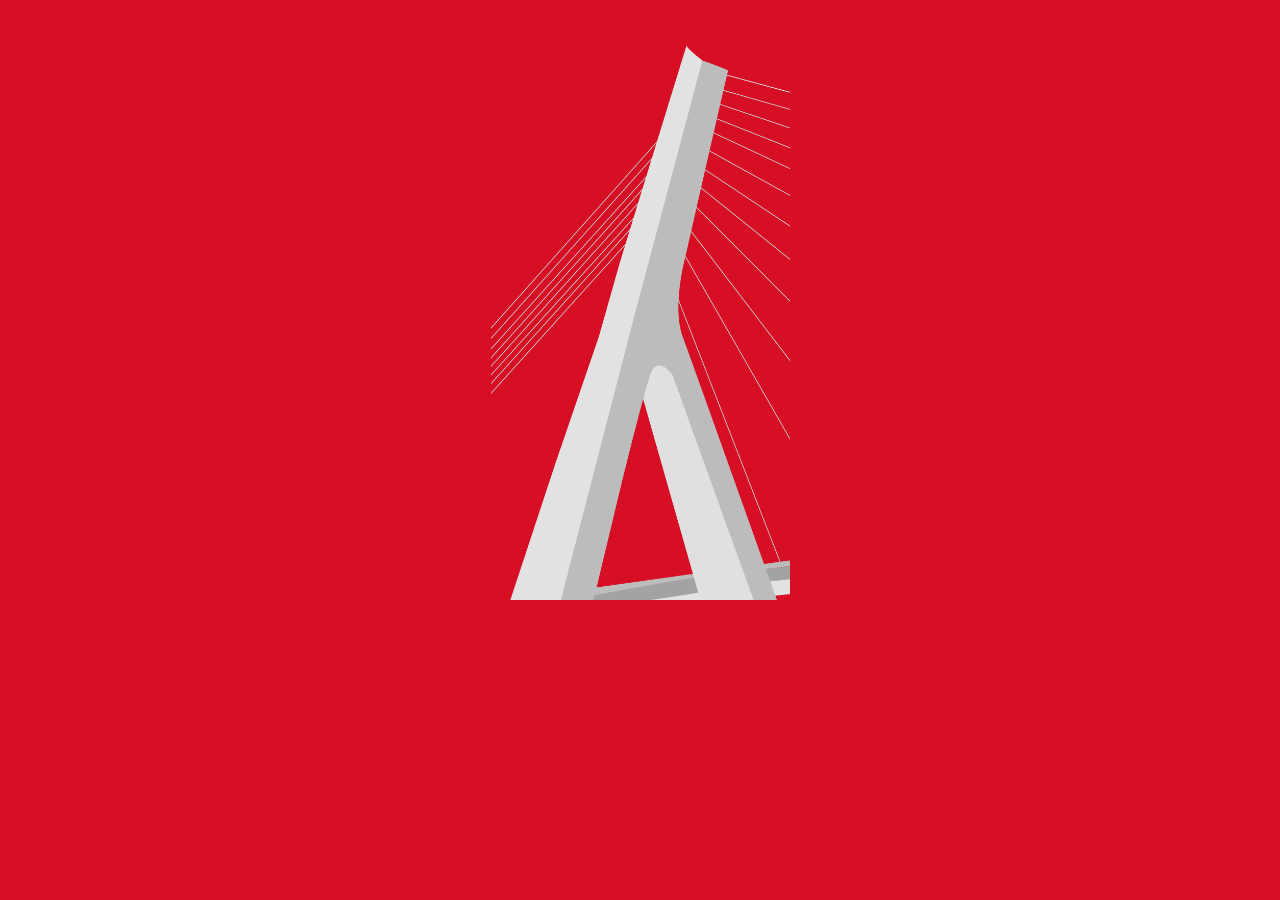
<file: index.html>
<!DOCTYPE html>
<html lang="en">
<head>
    <meta charset="UTF-8">
    <meta name="viewport" content="width=device-width, initial-scale=1.0">
    <link rel="stylesheet" href="./assests/css/style.css">
    <title>loading page</title>
</head>
<body class="body-load">
    <main class="loading">
        <span class="letter">E</span>
        <span class="letter">a</span>
        <span class="letter">s</span>
        <span class="letter">i</span>
        <span class="letter">l</span>
        <span class="letter">y</span>
    </main>

    <script src="./assests/js/script.js"></script>
</body>
</html>
</file>
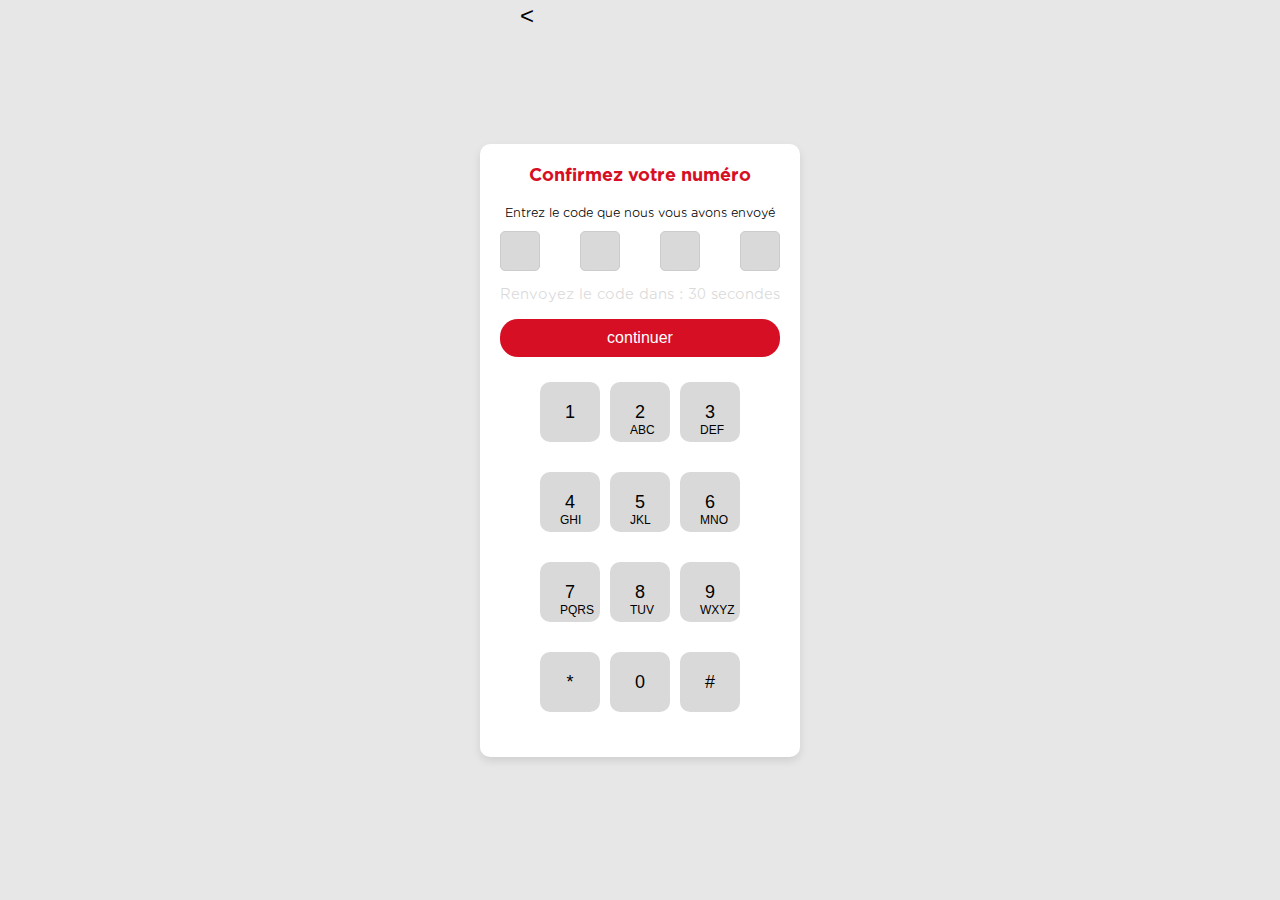
<file: pages/conf.html>
<!DOCTYPE html>
<html lang="en">
<head>
    <meta charset="UTF-8">
    <meta name="viewport" content="width=device-width, initial-scale=1.0">
    <link rel="stylesheet" href="../assests/css/style.css">
    <title>Page de confirmation</title>
</head>
<body class="body-conf">
    <main class="container-conf">
        <article class="header-conf">
            <button class="back-button"><a href="../pages/conn.html"><</a></button>
            <h2>Confirmez votre numéro</h2>
        </article>

        <article class="form">
            <p>Entrez le code que nous vous avons envoyé</p>
            <section class="code-inputs">
                <input type="number" maxlength="1" />
                <input type="number" maxlength="1" />
                <input type="number" maxlength="1" />
                <input type="number" maxlength="1" />
            </section>
            <p class="resend-timer">Renvoyez le code dans : 30 secondes</p>
            <button class="continue-button">continuer</button>
        </article>
        
        <article class="numpad">
            <section class="row">
                <button>1</button>
                <button>2<br><span>ABC</span></button>
                <button>3<br><span>DEF</span></button>
            </section>
            <section class="row">
                <button>4<br><span>GHI</span></button>
                <button>5<br><span>JKL</span></button>
                <button>6<br><span>MNO</span></button>
            </section>
            <section class="row">
                <button>7<br><span>PQRS</span></button>
                <button>8<br><span>TUV</span></button>
                <button>9<br><span>WXYZ</span></button>
            </section>
            <section class="row">
                <button>*</button>
                <button>0</button>
                <button>#</button>
            </section>
        </article>
    </main>

    <script src="../assests/js/script.js"></script>
</body>
</html>
</file>
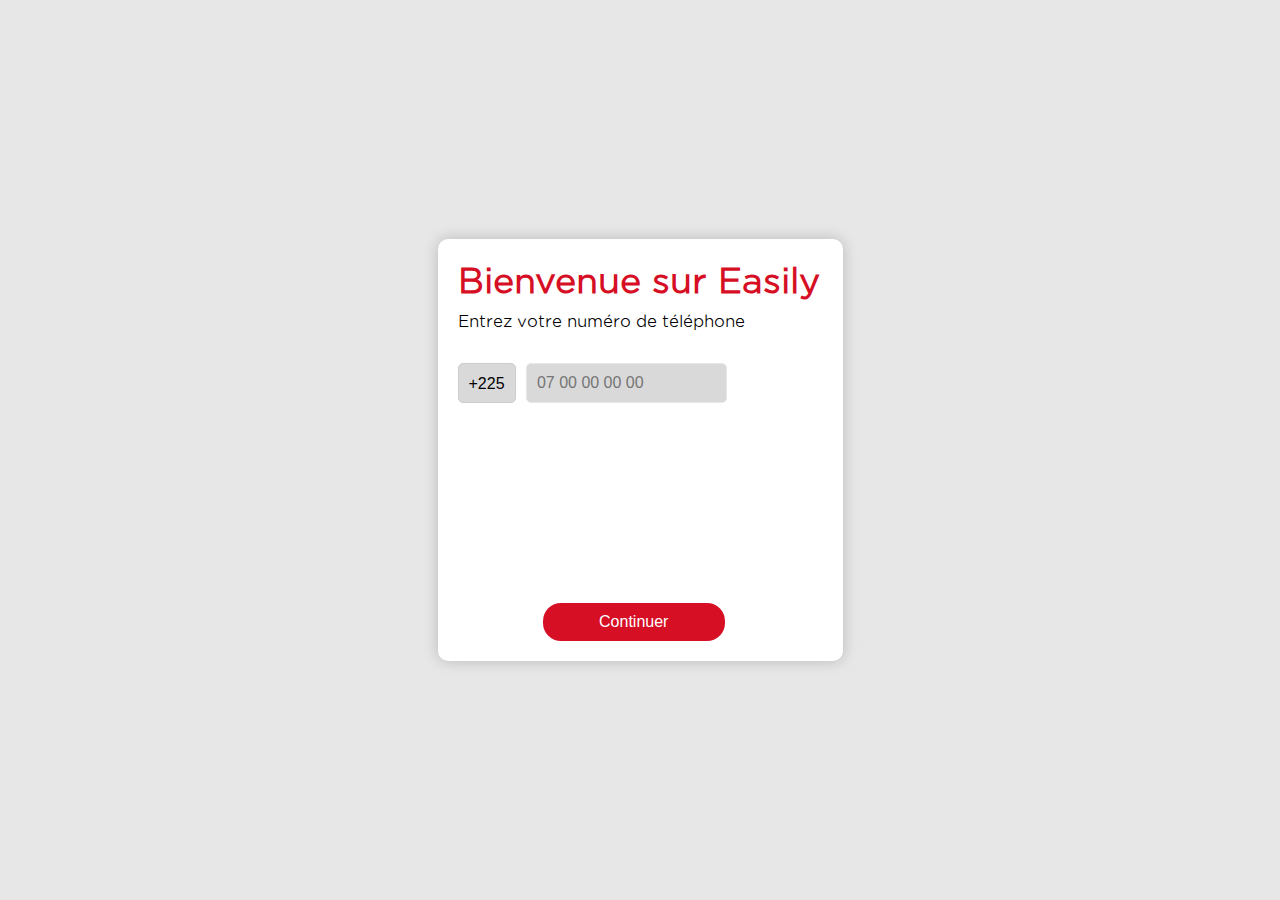
<file: pages/conn.html>
<!DOCTYPE html>
<html lang="en">
<head>
    <meta charset="UTF-8">
    <meta name="viewport" content="width=device-width, initial-scale=1.0">
    <link rel="stylesheet" href="../assests/css/style.css">
    <title>Page de connection</title>
</head>
<body class="body-login-box">
    <main class="container-login-box">
        <article class="login-box">
            <h2>Bienvenue sur Easily</h2>
            <p>Entrez votre numéro de téléphone</p>
            <section class="input-group">
                <!-- <input type="text" class="country-code" value="+225" disabled>
                <input type="text" class="phone-number" placeholder="07 00 00 00 00"> -->
                <select class="country-code" name="country-code">
                    <option value="+225">+225</option>
                    <option value="+33">+33</option>
                    <option value="+1">+1</option>
                    <option value="+44">+44</option>
                    <!-- Ajoute d'autres options ici -->
                </select>
                <input type="tel" class="phone-number" id="phoneNumber" placeholder="07 00 00 00 00" pattern="^[0-9]\d{9}$">
            </section>
            <button class="btn" onclick="validatePhoneNumber()">Continuer</button>
        </article>
    </main>

    <script src="../assests/js/script.js"></script>
</body>
</html>
</file>
<file: assests/css/style.css>
* {
    margin: 0;
    padding: 0;
    box-sizing: border-box;
} 

:root {
    --white-color: #ffffff;
    --red-color: #d60f25;
    --gray-color: #e7e7e8; 
    --grey-color: #d9d9d9; 
    --black-color: #000000;

    --h1-font-size: 68px;
    --h2-font-size: 34px;
    --h3-font-size: 17px;
    --h4-font-size: 12px;

    --text-font-size: 16px;
    --text1-font-size: 12px;
    --btn-text-size: 16px;
}

@font-face {
    font-family: Gotham;
    src: url("../fonts/Gotham/Gotham-Bold.otf") format("opentype");
}

@font-face {
    font-family: Gotham-O;
    src: url("../fonts/Gotham/GothamOffice-Regular.otf") format("opentype");
}
/* 
==============================================================================================================
                                            LOADING PAGE
==============================================================================================================
*/
.body-load{
    display: flex;
    justify-content: center;
    align-items: center;
    height: 600px;
    margin: 0;
    background-image: url('../images/Pont\ AO.png'); 
    background-size: contain; 
    background-position: center; 
    background-repeat: no-repeat;
    background-color: var(--red-color);
    font-size: 8.5px;
}

.loading {
    font-size: var(--h1-font-size);
    font-family: Gotham;
    color: var(--white-color);
    display: flex;
}

.letter {
    opacity: 0;
    animation: fadeIn 1.5s ease forwards;
    display: inline-block;
}

.letter:nth-child(1) { animation-delay: 0.1s; }
.letter:nth-child(2) { animation-delay: 0.3s; }
.letter:nth-child(3) { animation-delay: 0.5s; }
.letter:nth-child(4) { animation-delay: 0.7s; }
.letter:nth-child(5) { animation-delay: 0.9s; }
.letter:nth-child(6) { animation-delay: 1.1s; }

@keyframes fadeIn {
    to {
        opacity: 1;
        transform: translateY(-10px);
    }
}

/* 
==============================================================================================================
                                            PAGE DE CONNECTION
==============================================================================================================
*/
.body-login-box{
    font-family: Gotham-O;
    background-color: var(--gray-color);
    display: flex;
    justify-content: center;
    align-items: center;
    height: 100vh;
}

.container-login-box{
    background-color: var(--white-color);
    width: 405px;
    padding: 20px;
    border-radius: 10px;
    box-shadow: 0 0 15px rgba(0, 0, 0, 0.2);
}

.login-box h2{
    color: var(--red-color);
    font-size: var(--h2-font-size);
}

.login-box p{
    color: var(--black-color);
    font-size: var(--text-font-size);
    margin-top: 8px;
}

.input-group {
    display: flex;
    margin-top: 30px;
}

.country-code {
    width: 16%;
    padding: 10px;
    font-size: 16px;
    border: 1px solid #ccc;
    border-radius: 5px;
    background-color: var(--grey-color);
    appearance: none;
}

.phone-number {
    margin-left: 10px;
    width: 55%;
    padding: 10px;
    font-size: 16px;
    border: 1px solid var(--gray-color);
    border-radius: 5px;
    background-color: var(--grey-color);
}
.btn { 
    background-color: var(--red-color); 
    color: var(--white-color); 
    padding: 10px; 
    width: 50%; 
    border: none; 
    border-radius: 18px; 
    cursor: pointer; 
    font-size: var(--btn-text-size); 
    margin-top: 200px;
    margin-left: 85px;
}

.btn:hover { 
    background-color: var(--white-color); 
    color: var(--red-color); 
    border: 1px solid var(--red-color); 
    transition: 1s;
}
/* 
==============================================================================================================
                                            PAGE DE CONFIRMATION
==============================================================================================================
*/
.body-conf{
    background-color: var(--gray-color);
    display: flex;
    justify-content: center;
    align-items: center;
    height: 100vh;
}

.container-conf{
    background-color: var(--white-color);
    width: 320px;
    border-radius: 10px;
    box-shadow: 0 4px 8px rgba(0, 0, 0, 0.1);
    padding: 20px;
}

.header-conf {
    font-family: Gotham;
    color: var(--red-color);
    font-size: var(--h4-font-size);
    text-align: center;
    margin-bottom: 20px;
}

.back-button {
    position: absolute;
    left: 520px;
    top: 2px;
    background: none;
    border: none;
    font-size: 24px;
    cursor: pointer;
}

.header-conf a{
    text-decoration: none;
    color: var(--black-color);
}

.form {
    text-align: center;
    font-family: Gotham-O;
    font-size: var(--text1-font-size);
}

.code-inputs {
    display: flex;
    justify-content: space-between;
    margin: 10px 0;
}

.code-inputs input {
    width: 40px;
    height: 40px;
    font-size: 24px;
    text-align: center;
    border: 1px solid #ccc;
    border-radius: 5px;
    background-color: var(--grey-color);
}

.resend-timer {
    font-size: 14px;
    color: var(--grey-color);
    margin-top: 15px;
    margin-bottom: 15px;
}

.continue-button {
    background-color: var(--red-color); 
    color: var(--white-color); 
    border: none;
    padding: 10px;
    width: 100%;
    font-size: var(--btn-text-size);
    border-radius: 18px;
    cursor: pointer;
}

.continue-button:hover {
    background-color: var(--white-color); 
    color: var(--red-color); 
    border: 1px solid var(--red-color); 
    transition: 1s;
}

.row {
    margin: 20px;
    display: flex;
    justify-content: center;
    align-items: center;
}

.numpad button {
    background-color: var(--grey-color);
    border: none;
    font-size: 18px;
    padding: 20px;
    margin: 5px;
    width: 60px;
    height: 60px;
    border-radius: 10px;
    cursor: pointer;
}

.numpad button span {
    display: block;
    font-size: 12px;
    color: var(--black-color);
    text-align: center;
}
</file>
